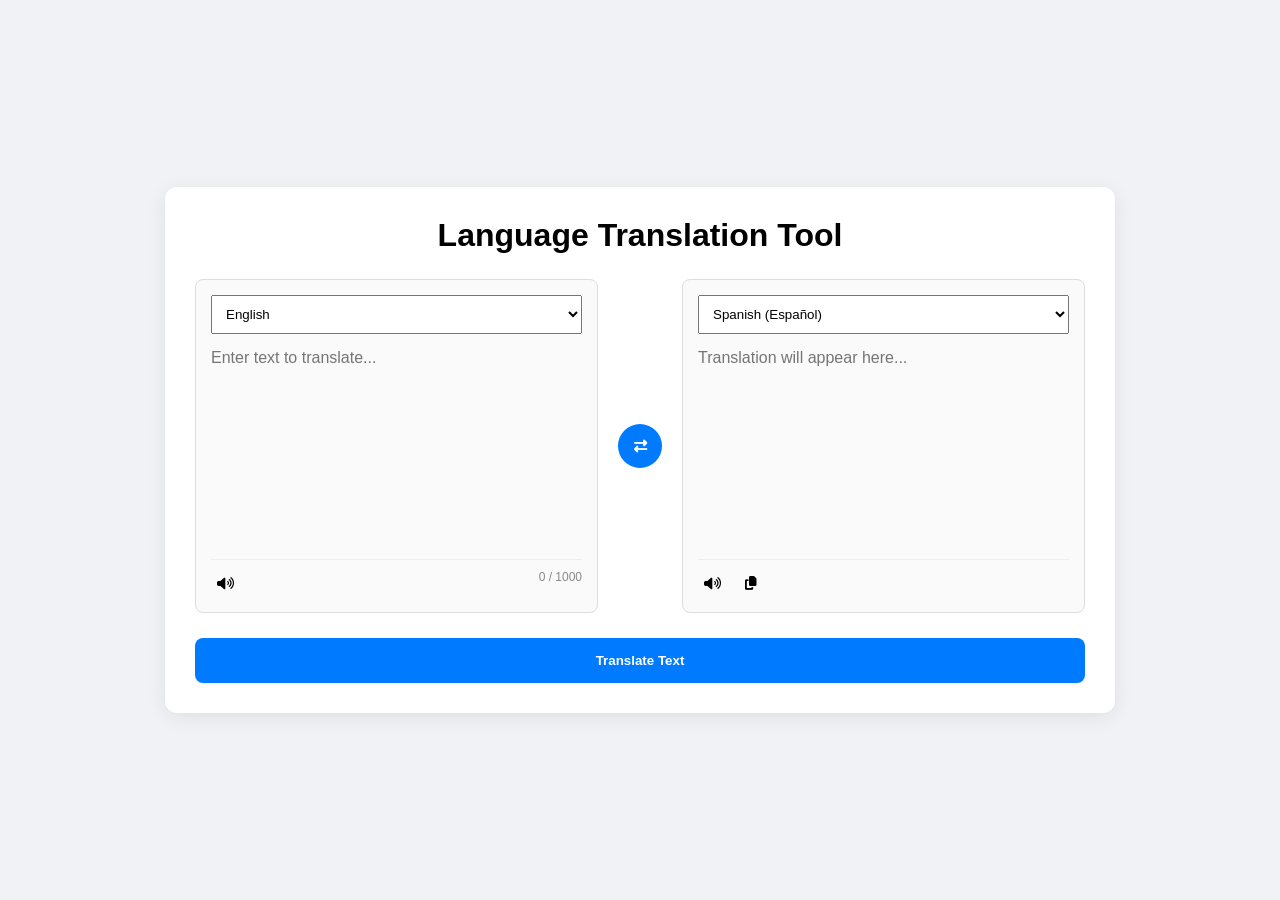
<file: CodeAlpha_internship/task1_translation_tool/language-translation-tool/index.html>
<!DOCTYPE html>
<html lang="en">
<head>
    <meta charset="UTF-8">
    <meta name="viewport" content="width=device-width, initial-scale=1.0">
    <title>Language Translation Tool</title>
    <link rel="stylesheet" href="style.css">
    <link rel="stylesheet" href="https://cdnjs.cloudflare.com/ajax/libs/font-awesome/6.4.0/css/all.min.css">
</head>
<body>
<div class="container">
<h1>Language Translation Tool</h1>

<div class="translation-wrapper">
<div class="text-box">
<select id="source-lang">
<option value="en" selected>English</option>
<option value="ar">Arabic (العربية)</option>
<option value="bn">Bengali (বাংলা)</option>
<option value="zh">Chinese (中文)</option>
<option value="cs">Czech (Čeština)</option>
<option value="da">Danish (Dansk)</option>
<option value="nl">Dutch (Nederlands)</option>
<option value="fi">Finnish (Suomi)</option>
<option value="fr">French (Français)</option>
<option value="de">German (Deutsch)</option>
<option value="el">Greek (Ελληνικά)</option>
<option value="he">Hebrew (עברית)</option>
<option value="hi">Hindi (हिन्दी)</option>
<option value="hu">Hungarian (Magyar)</option>
<option value="id">Indonesian (Bahasa Indonesia)</option>
<option value="it">Italian (Italiano)</option>
<option value="ja">Japanese (日本語)</option>
<option value="ko">Korean (한국어)</option>
<option value="ms">Malay (Bahasa Melayu)</option>
<option value="no">Norwegian (Norsk)</option>
<option value="fa">Persian (فارسی)</option>
<option value="pl">Polish (Polski)</option>
<option value="pt">Portuguese (Português)</option>
<option value="ro">Romanian (Română)</option>
<option value="ru">Russian (Русский)</option>
<option value="es">Spanish (Español)</option>
<option value="sv">Swedish (Svenska)</option>
<option value="th">Thai (ไทย)</option>
<option value="tr">Turkish (Türkçe)</option>
<option value="vi">Vietnamese (Tiếng Việt)</option>
</select>
<textarea id="source-text" maxlength="1000" placeholder="Enter text to translate..."></textarea>
<div class="controls">
<button id="speak-source" title="Listen to text"><i class="fas fa-volume-up"></i></button>
<span class="char-count" id="char-count">0 / 1000</span>
</div>
</div>

<button id="swap-langs" class="swap-btn" title="Swap Languages"><i class="fas fa-exchange-alt"></i></button>

<div class="text-box">
<select id="target-lang">
<option value="en">English</option>
<option value="ar">Arabic (العربية)</option>
<option value="bn">Bengali (বাংলা)</option>
<option value="zh">Chinese (中文)</option>
<option value="cs">Czech (Čeština)</option>
<option value="da">Danish (Dansk)</option>
<option value="nl">Dutch (Nederlands)</option>
<option value="fi">Finnish (Suomi)</option>
<option value="fr">French (Français)</option>
<option value="de">German (Deutsch)</option>
<option value="el">Greek (Ελληνικά)</option>
<option value="he">Hebrew (עברית)</option>
<option value="hi">Hindi (हिन्दी)</option>
<option value="hu">Hungarian (Magyar)</option>
<option value="id">Indonesian (Bahasa Indonesia)</option>
<option value="it">Italian (Italiano)</option>
<option value="ja">Japanese (日本語)</option>
<option value="ko">Korean (한국어)</option>
<option value="ms">Malay (Bahasa Melayu)</option>
<option value="no">Norwegian (Norsk)</option>
<option value="fa">Persian (فارسی)</option>
<option value="pl">Polish (Polski)</option>
<option value="pt">Portuguese (Português)</option>
<option value="ro">Romanian (Română)</option>
<option value="ru">Russian (Русский)</option>
<option value="es" selected>Spanish (Español)</option>
<option value="sv">Swedish (Svenska)</option>
<option value="th">Thai (ไทย)</option>
<option value="tr">Turkish (Türkçe)</option>
<option value="vi">Vietnamese (Tiếng Việt)</option>
</select>
<textarea id="target-text" readonly placeholder="Translation will appear here..."></textarea>
<div class="controls">
<button id="speak-target" title="Listen to translation"><i class="fas fa-volume-up"></i></button>
<button id="copy-target" title="Copy translation"><i class="fas fa-copy"></i></button>
</div>
</div>
</div>

<button id="translate-btn" class="main-btn">Translate Text</button>
</div>
<script src="script.js"></script>
</body>
</html>
</file>
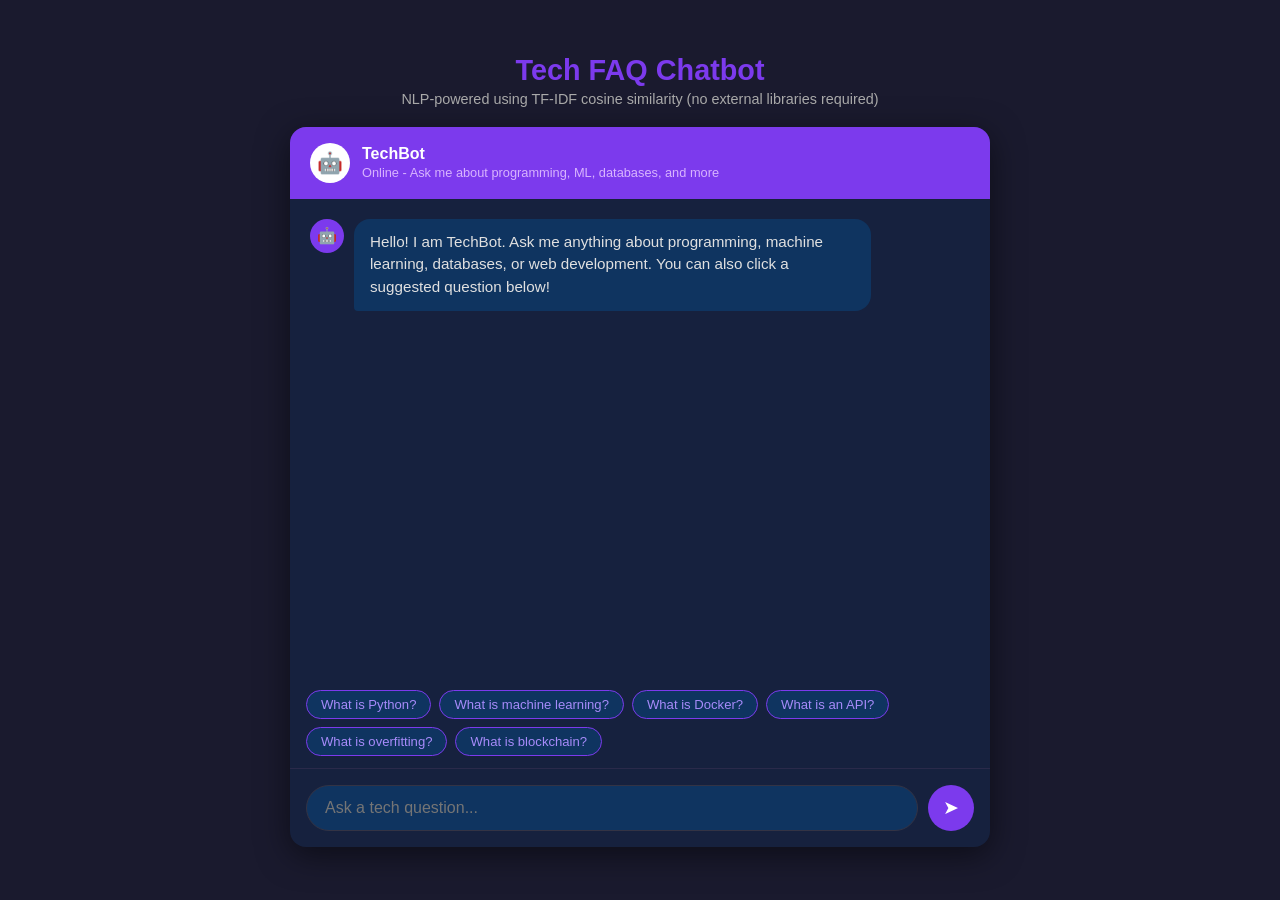
<file: CodeAlpha_internship/task2_faq_chatbot/task2/index.html>
<!DOCTYPE html>
<html lang="en">
<head>
  <meta charset="UTF-8"/>
  <meta name="viewport" content="width=device-width, initial-scale=1.0"/>
  <title>Tech FAQ Chatbot</title>
  <style>
    * { box-sizing: border-box; margin: 0; padding: 0; }
    body { font-family: 'Segoe UI', sans-serif; background: #1a1a2e; color: #e0e0e0; height: 100vh; display: flex; flex-direction: column; align-items: center; justify-content: center; padding: 20px; }
    h1 { color: #7c3aed; margin-bottom: 4px; font-size: 1.8rem; }
    .subtitle { color: #aaa; font-size: 0.9rem; margin-bottom: 20px; }
    .chat-container { width: 100%; max-width: 700px; background: #16213e; border-radius: 16px; overflow: hidden; display: flex; flex-direction: column; height: 80vh; box-shadow: 0 8px 32px rgba(0,0,0,0.5); }
    .chat-header { background: #7c3aed; padding: 16px 20px; display: flex; align-items: center; gap: 12px; }
    .bot-avatar { width: 40px; height: 40px; background: white; border-radius: 50%; display: flex; align-items: center; justify-content: center; font-size: 1.3rem; }
    .chat-header-info h2 { font-size: 1rem; color: white; }
    .chat-header-info span { font-size: 0.8rem; color: #d8b4fe; }
    .messages { flex: 1; overflow-y: auto; padding: 20px; display: flex; flex-direction: column; gap: 14px; }
    .messages::-webkit-scrollbar { width: 6px; }
    .messages::-webkit-scrollbar-thumb { background: #444; border-radius: 3px; }
    .msg { display: flex; gap: 10px; max-width: 85%; }
    .msg.user { align-self: flex-end; flex-direction: row-reverse; }
    .msg-avatar { width: 34px; height: 34px; border-radius: 50%; display: flex; align-items: center; justify-content: center; font-size: 1rem; flex-shrink: 0; }
    .msg.bot .msg-avatar { background: #7c3aed; }
    .msg.user .msg-avatar { background: #0f3460; }
    .msg-bubble { padding: 12px 16px; border-radius: 16px; font-size: 0.95rem; line-height: 1.5; }
    .msg.bot .msg-bubble { background: #0f3460; border-bottom-left-radius: 4px; color: #e0e0e0; }
    .msg.user .msg-bubble { background: #7c3aed; border-bottom-right-radius: 4px; color: white; }
    .input-row { padding: 16px; border-top: 1px solid #2a2a4a; display: flex; gap: 10px; }
    .input-row input { flex: 1; background: #0f3460; border: 1px solid #334; color: #e0e0e0; border-radius: 24px; padding: 12px 18px; font-size: 1rem; font-family: inherit; outline: none; transition: border 0.2s; }
    .input-row input:focus { border-color: #7c3aed; }
    .input-row button { background: #7c3aed; border: none; color: white; border-radius: 50%; width: 46px; height: 46px; font-size: 1.2rem; cursor: pointer; transition: background 0.2s; flex-shrink: 0; }
    .input-row button:hover { background: #5b21b6; }
    .suggested { padding: 0 16px 12px; display: flex; flex-wrap: wrap; gap: 8px; }
    .chip { background: #0f3460; border: 1px solid #7c3aed; color: #a78bfa; border-radius: 20px; padding: 6px 14px; font-size: 0.82rem; cursor: pointer; transition: all 0.2s; }
    .chip:hover { background: #7c3aed; color: white; }
  </style>
</head>
<body>
  <h1>Tech FAQ Chatbot</h1>
  <p class="subtitle">NLP-powered using TF-IDF cosine similarity (no external libraries required)</p>
  <div class="chat-container">
    <div class="chat-header">
      <div class="bot-avatar">&#129302;</div>
      <div class="chat-header-info">
        <h2>TechBot</h2>
        <span>Online - Ask me about programming, ML, databases, and more</span>
      </div>
    </div>
    <div class="messages" id="messages"></div>
    <div class="suggested" id="suggestions">
      <span class="chip" onclick="sendChip(this)">What is Python?</span>
      <span class="chip" onclick="sendChip(this)">What is machine learning?</span>
      <span class="chip" onclick="sendChip(this)">What is Docker?</span>
      <span class="chip" onclick="sendChip(this)">What is an API?</span>
      <span class="chip" onclick="sendChip(this)">What is overfitting?</span>
      <span class="chip" onclick="sendChip(this)">What is blockchain?</span>
    </div>
    <div class="input-row">
      <input type="text" id="userInput" placeholder="Ask a tech question..." autocomplete="off"/>
      <button onclick="handleSend()">&#10148;</button>
    </div>
  </div>

  <script>
    // ---- FAQ Data ----
    const FAQ_DATA = [
      { q: "What is Python?", a: "Python is a high-level, interpreted, general-purpose programming language known for its readability and simplicity. It supports multiple programming paradigms including procedural, object-oriented, and functional programming." },
      { q: "What is machine learning?", a: "Machine learning is a branch of artificial intelligence where systems learn from data to improve their performance on tasks without being explicitly programmed. It includes techniques like supervised learning, unsupervised learning, and reinforcement learning." },
      { q: "What is the difference between supervised and unsupervised learning?", a: "Supervised learning uses labeled training data where the model learns to map inputs to known outputs. Unsupervised learning uses unlabeled data and the model finds hidden patterns or structures on its own." },
      { q: "What is a neural network?", a: "A neural network is a computing system loosely inspired by biological neural networks in the brain. It consists of layers of interconnected nodes (neurons) that process data and learn patterns. Deep neural networks are the foundation of deep learning." },
      { q: "What is deep learning?", a: "Deep learning is a subset of machine learning that uses neural networks with many layers to learn representations of data with multiple levels of abstraction. It has achieved state-of-the-art results in image recognition, NLP, and speech recognition." },
      { q: "What is natural language processing?", a: "Natural Language Processing (NLP) is a field of AI that enables computers to understand, interpret, and generate human language. It includes tasks like text classification, sentiment analysis, machine translation, and question answering." },
      { q: "What is an API?", a: "An API (Application Programming Interface) is a set of rules and protocols that allows different software applications to communicate with each other. It defines methods and data formats for requesting and exchanging information between systems." },
      { q: "What is the difference between GET and POST requests?", a: "GET requests retrieve data from a server with parameters in the URL. POST requests send data to a server in the request body to create or update resources. GET is idempotent and cacheable; POST is not." },
      { q: "What is a RESTful API?", a: "A RESTful API follows the REST architectural style using standard HTTP methods (GET, POST, PUT, DELETE), stateless communication, and resource-based URLs. REST APIs are widely used for web services." },
      { q: "What is Docker?", a: "Docker is a platform for developing, shipping, and running applications in containers. Containers package code and its dependencies together so applications run consistently across different environments." },
      { q: "What is Git?", a: "Git is a distributed version control system that tracks changes in source code. It allows developers to collaborate, maintain history, create branches, and merge changes. GitHub, GitLab, and Bitbucket are popular hosting platforms." },
      { q: "What is a database?", a: "A database is an organized collection of structured data stored electronically. Common types include relational databases (SQL) like MySQL and PostgreSQL, and NoSQL databases like MongoDB and Redis." },
      { q: "What is the difference between SQL and NoSQL?", a: "SQL databases use structured tables with predefined schemas and support complex queries. NoSQL databases are schema-flexible, horizontally scalable, and suited for unstructured or high-velocity data." },
      { q: "What is JavaScript?", a: "JavaScript is a lightweight, interpreted programming language primarily used to make web pages interactive. It runs in the browser and on the server via Node.js. It is the core scripting language of the web alongside HTML and CSS." },
      { q: "What is React?", a: "React is a JavaScript library for building user interfaces, developed by Meta. It uses a component-based architecture and a virtual DOM for efficient rendering. It is widely used for single-page applications." },
      { q: "What is an algorithm?", a: "An algorithm is a finite sequence of well-defined instructions to solve a problem. Algorithms are evaluated by time complexity (speed) and space complexity (memory usage)." },
      { q: "What is object-oriented programming?", a: "Object-oriented programming (OOP) is a paradigm based on objects containing data (attributes) and code (methods). Key principles are encapsulation, inheritance, polymorphism, and abstraction." },
      { q: "What is cloud computing?", a: "Cloud computing is the delivery of computing services over the internet including servers, storage, databases, and software. Major providers are AWS, Azure, and Google Cloud. It offers scalability and pay-as-you-go pricing." },
      { q: "What is a compiler?", a: "A compiler translates high-level source code into machine code before execution. Examples are GCC for C/C++ and javac for Java. This differs from interpreters which execute code line by line at runtime." },
      { q: "What is recursion?", a: "Recursion is a technique where a function calls itself to solve smaller instances of the same problem. Every recursive function needs a base case to stop recursion. Examples include factorial, Fibonacci, and tree traversal." },
      { q: "What is a data structure?", a: "A data structure is a way of organizing and storing data for efficient access and modification. Common structures include arrays, linked lists, stacks, queues, trees, graphs, and hash tables." },
      { q: "What is a hash table?", a: "A hash table stores key-value pairs and uses a hash function to compute an index into an array of buckets. Average time complexity for insert, delete, and search is O(1)." },
      { q: "What is the difference between a list and a tuple in Python?", a: "In Python, a list is mutable (changeable) and uses square brackets. A tuple is immutable and uses parentheses. Tuples are faster and can be dictionary keys; lists are more flexible." },
      { q: "What is an LSTM?", a: "LSTM (Long Short-Term Memory) is a recurrent neural network architecture designed to learn long-term dependencies in sequential data. It uses input, forget, and output gates to control information flow." },
      { q: "What is overfitting?", a: "Overfitting occurs when a model learns training data too well including noise, and performs poorly on new data. It is addressed with regularization, dropout, cross-validation, early stopping, and more training data." },
      { q: "Hello", a: "Hello! I am TechBot, your tech FAQ assistant. Ask me anything about programming, machine learning, databases, algorithms, or web development!" },
      { q: "Hi", a: "Hi there! What tech question can I help you with today?" },
      { q: "What can you do?", a: "I can answer questions about programming, machine learning, databases, web development, algorithms, data structures, and general computer science. Just type your question!" },
      { q: "Thank you", a: "You are welcome! Feel free to ask more questions anytime." },
      { q: "What is blockchain?", a: "Blockchain is a distributed ledger that stores data in a chain of blocks with cryptographic hashes. It is decentralized, transparent, and tamper-resistant. Bitcoin and Ethereum are well-known blockchain platforms." },
      { q: "What is a large language model?", a: "A large language model (LLM) is a deep learning model trained on vast text data using transformer architectures to understand and generate language. Examples include GPT-4, Claude, and LLaMA." }
    ];

    // ---- NLP: TF-IDF Cosine Similarity (no external libraries) ----
    const STOPWORDS = new Set(['a','an','the','is','it','in','on','at','to','for','of','and','or','but','not','with','as','by','from','this','that','are','was','be','been','have','has','had','do','does','did','will','would','could','should','may','might','can','what','which','who','how','when','where','why','i','you','we','they','he','she','me','him','her','us','them','my','your','our','their']);

    function tokenize(text) {
      return text.toLowerCase().replace(/[^\w\s]/g, '').split(/\s+/).filter(t => t && !STOPWORDS.has(t));
    }

    function buildIDF(docs) {
      const n = docs.length;
      const df = {};
      docs.forEach(doc => { new Set(doc).forEach(t => { df[t] = (df[t] || 0) + 1; }); });
      const idf = {};
      for (const [t, count] of Object.entries(df)) { idf[t] = Math.log((n + 1) / (count + 1)) + 1; }
      return idf;
    }

    function tfidfVec(tokens, idf) {
      const tf = {};
      tokens.forEach(t => { tf[t] = (tf[t] || 0) + 1; });
      const total = tokens.length || 1;
      const vec = {};
      for (const [t, c] of Object.entries(tf)) { vec[t] = (c / total) * (idf[t] || 1); }
      return vec;
    }

    function cosineSim(v1, v2) {
      const keys = Object.keys(v1).filter(k => v2[k]);
      if (!keys.length) return 0;
      const dot = keys.reduce((s, k) => s + v1[k] * v2[k], 0);
      const m1 = Math.sqrt(Object.values(v1).reduce((s, v) => s + v * v, 0));
      const m2 = Math.sqrt(Object.values(v2).reduce((s, v) => s + v * v, 0));
      return (m1 && m2) ? dot / (m1 * m2) : 0;
    }

    // Preprocess FAQs
    const processedFAQs = FAQ_DATA.map(f => tokenize(f.q + ' ' + f.a));
    const idf = buildIDF(processedFAQs);
    const faqVecs = processedFAQs.map(tokens => tfidfVec(tokens, idf));

    function findBestMatch(input) {
      const tokens = tokenize(input);
      if (!tokens.length) return null;
      const qVec = tfidfVec(tokens, idf);
      let bestIdx = -1, bestScore = 0;
      faqVecs.forEach((v, i) => {
        const s = cosineSim(qVec, v);
        if (s > bestScore) { bestScore = s; bestIdx = i; }
      });
      return (bestIdx >= 0 && bestScore >= 0.05) ? FAQ_DATA[bestIdx].a : null;
    }

    // ---- Chat UI ----
    const messagesEl = document.getElementById('messages');
    const inputEl = document.getElementById('userInput');

    function addMessage(text, sender) {
      const div = document.createElement('div');
      div.className = `msg ${sender}`;
      const avatar = document.createElement('div');
      avatar.className = 'msg-avatar';
      avatar.textContent = sender === 'bot' ? '🤖' : '👤';
      const bubble = document.createElement('div');
      bubble.className = 'msg-bubble';
      bubble.textContent = text;
      div.appendChild(avatar);
      div.appendChild(bubble);
      messagesEl.appendChild(div);
      messagesEl.scrollTop = messagesEl.scrollHeight;
    }

    function handleSend() {
      const text = inputEl.value.trim();
      if (!text) return;
      addMessage(text, 'user');
      inputEl.value = '';
      document.getElementById('suggestions').style.display = 'none';
      setTimeout(() => {
        const answer = findBestMatch(text) ||
          "I could not find a relevant answer. Try asking about Python, machine learning, Docker, algorithms, databases, or web development.";
        addMessage(answer, 'bot');
      }, 300);
    }

    function sendChip(el) {
      inputEl.value = el.textContent;
      handleSend();
    }

    inputEl.addEventListener('keydown', e => { if (e.key === 'Enter') handleSend(); });

    // Initial greeting
    setTimeout(() => addMessage("Hello! I am TechBot. Ask me anything about programming, machine learning, databases, or web development. You can also click a suggested question below!", 'bot'), 400);
  </script>
</body>
</html>
</file>
<file: CodeAlpha_internship/task1_translation_tool/language-translation-tool/style.css>
* {
    margin:0;padding:0;box-sizing:border-box;font-family:'Segoe UI',Tahoma,Geneva,Verdana,sans-serif;
}
body{background:#f0f2f5;display:flex;justify-content:center;align-items:center;min-height:100vh;padding:20px}
.container{background:#fff;max-width:950px;width:100%;border-radius:12px;box-shadow:0 4px 20px rgba(0,0,0,.08);padding:30px}
h1{text-align:center;margin-bottom:25px}
.translation-wrapper{display:flex;gap:20px;align-items:center;margin-bottom:25px}
.text-box{flex:1;display:flex;flex-direction:column;border:1px solid #ddd;border-radius:8px;padding:15px;background:#fafafa}
.text-box select{padding:10px;margin-bottom:15px}
.text-box textarea{width:100%;height:200px;border:none;resize:none;background:transparent;outline:none;font-size:16px}
.controls{display:flex;gap:12px;margin-top:10px;padding-top:10px;border-top:1px solid #eee}
.controls button{background:none;border:none;cursor:pointer;padding:6px}
.char-count{margin-left:auto;font-size:12px;color:#888}
.swap-btn,.main-btn{background:#007bff;color:#fff;border:none;cursor:pointer}
.swap-btn{width:44px;height:44px;border-radius:50%}
.main-btn{width:100%;padding:15px;border-radius:8px;font-weight:bold}
.main-btn:disabled{background:#ccc}
@media(max-width:768px){.translation-wrapper{flex-direction:column}.swap-btn{transform:rotate(90deg)}}
</file>
